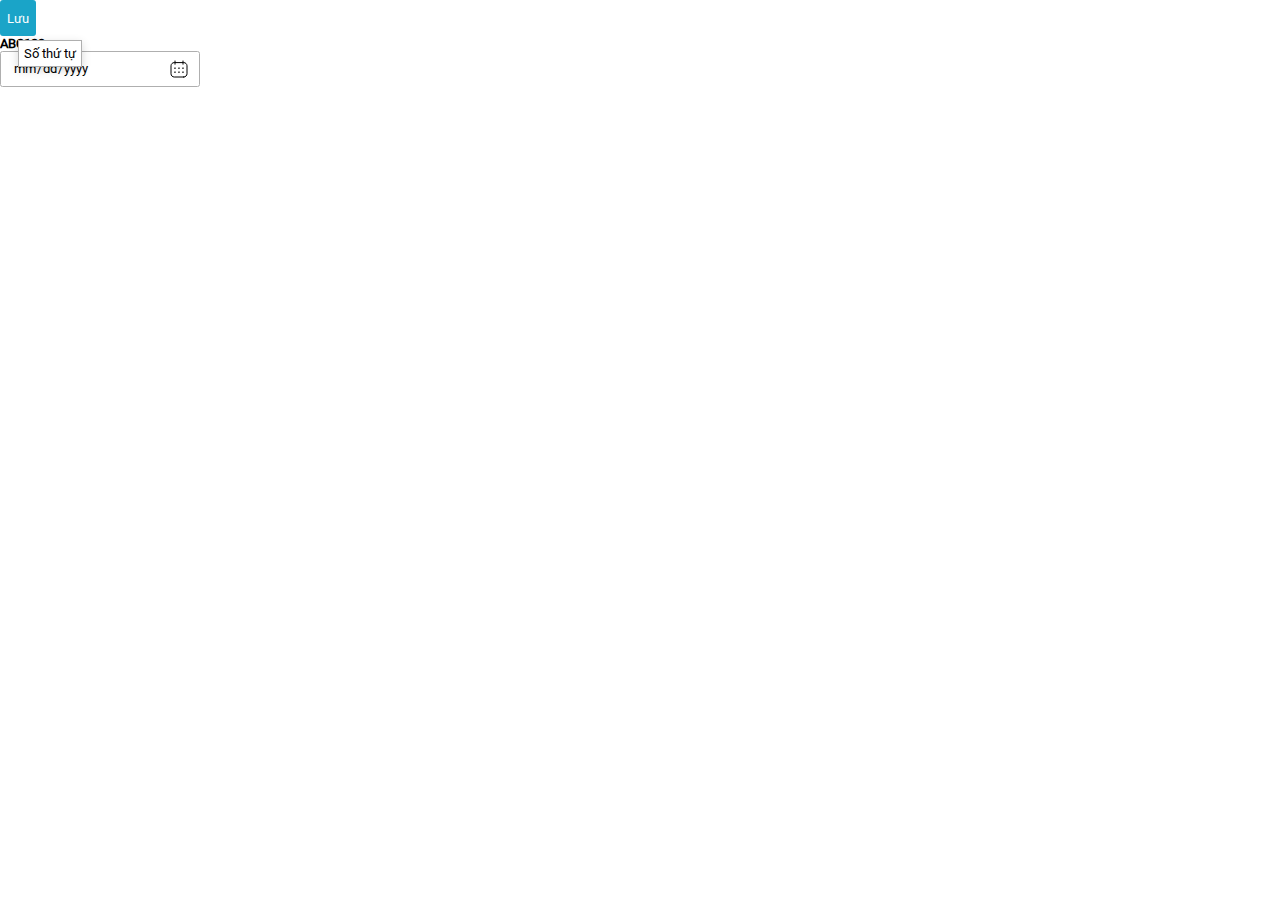
<file: views/index.html>
<!DOCTYPE html>
<html lang="en">

<head>
    <meta charset="UTF-8">
    <meta http-equiv="X-UA-Compatible" content="IE=edge">
    <meta name="viewport" content="width=device-width, initial-scale=1.0">
    <title>Document</title>
    <link rel="stylesheet" href="../css/layout/main.css">
    <link rel="stylesheet" href="../css/page/employee.css">

    <style>
        
        .txt-box {
            background-color: #ffffff;
            border-radius: 2.5px;
            border: 1px solid #afafaf;
            padding: 0px 12px;
        }

        .txt-box::placeholder{
            font-style: italic;
        }
        .txt-box--filter{
            height: 35px;
            width: 197px;
            position: relative;
        }
        .txt-box--filter .icon-search{
            position: absolute;
            top: 25%;
            left: 10px;
        }
        .txt-box--filter input{ 
            width: 100%;
            height: 100%;
            padding: 11px 38px 10px 38px;
        }
        .txt-box--disable{
            background-color: #afafaf;
        }
        .txt-box-al--left{
            text-align: right;
        }
        .txt-box--number{
            text-align: right;
            position: relative;
        }
        .txt-box--number input{
            width: 100%;
            height: 100%;
        }
        .txt-box--number .icon-ip-number{
            position: absolute;
            top: 25%;
            right: 17px;
         
        }
        .txt-box--number input::-webkit-inner-spin-button
        {
            opacity: 0;
            z-index: 1;
            margin-left: 20px;
            cursor: pointer;
            transform: scale(1.5);
        }
        input[type="checkbox"]{
            color: #090f39;
            height: 14px;
            width: 14px;
            cursor: pointer;
            appearance: none;
           
        }
        input[type="checkbox"]:after{
            background: url('/assets/icon/qlts-icon.png') no-repeat -113px -377px;
	        width: 14px;
	        height: 14px;
            content: "";
            display: inline-block;

        }
        input[type="checkbox"]:checked::after {
            background: url("/assets/icon/qlts-icon.png") no-repeat -157px -377px;
            width: 14px;
            height: 14px;
            content: "";
            display: inline-block;
        }
        .tooltip{
            position: relative;
            cursor: pointer;
            display: inline-block;
        }
        .tooltip .tooltip__text{
            visibility: hidden;
            position: absolute;
            top: 110%;
            left: 50%;
            white-space: nowrap;
            background-color: #ffffff;
            border: 1px solid #afafaf;
            box-shadow: 0 3px 10px rgba(0, 0, 0, .16);
            padding: 5px;
            font-size: 13px;
        }
        .tooltip:hover .tooltip__text{
            visibility: visible;
        }
        .txt-box--date{
            width: 200px;
            height: 36px;
            position: relative;
        }
        .txt-box--date input{
            width: 100%;
            height: 100%;
        }



    </style>
</head>

<body>
    <div class="tooltip">
        <button class="btn btn--outline" style="width: 36px;height: 36px;">Lưu</button>  

        <span class="tooltip__text">Số thứ tự</span>
    </div>
    <h5>ABC123</h5>

    <div class="txt-box--date">
        <input type="date" class="txt-box">
        <div class="icon-date"></div>
    </div>
    

    <!-- <div class="dialog" hidden>
        <div class="dialog-form">
        <div class="dialog-form__body">
            <div class="icon-dialog-warning"></div>
            <div class="body__content">Bạn có muốn huỷ khai báo tài sản nàybáo tài sản này?</div>
        </div>
        <div class="dialog-form__footer">
            <button class="btn btn--sub">Không lưu</button>
            <button class="btn btn--primary">Huỷ bỏ</button>
            <button class="btn btn--outline">Lưu</button>
        </div>     
        </div>
    </div>

    <div class="toast" hidden>
        <div class="icon-toast-sucess"></div>
        <div class="toast__content">Lưu dữ liệu thành công!</div>
    </div>
    <button class="a">Them vao da</button>

    

    <button class="btn btn--outline">Không</button> -->

    <!-- <input class="txt-box txt-box-al--left" value="10">

    <div class="txt-box--number">
        <input class="txt-box txt-box-al--left" value="12" type="number">
        <div class="icon-ip-number"></div>
    </div>
    
    <input type="checkbox"> -->

    <!-- <div class="txt-box--filter">
        <div class="icon-search"></div> 
        <input class="txt-box">
    </div> -->
    <script>
        const dropdowns = document.querySelectorAll('.dropdown');
        dropdowns.forEach(dropdown => {
            const select = dropdown.querySelector('.dropdown__select');
            const menu = dropdown.querySelector('.dropdown__menu');
            const caret = dropdown.querySelector('.dropdown__select .icon-dr-down')
            const options = dropdown.querySelectorAll('.dropdown__menu li');
            const selected = dropdown.querySelector('.selected');

            caret.addEventListener('click', () => {
                let display = getComputedStyle(menu).display;
                menu.style.display = (display == "none" ? "block" : "none");
                options.forEach(option => {
                    if (selected.value == option.outerText) option.classList.add('active');
                    else option.classList.remove('active');
                });
                // menu.addEventListener('mouseleave', () => {
                //     menu.style.display = 'none';
                // })
            })
            options.forEach(option => {
                option.addEventListener('click', () => {
                    selected.value = option.outerText;
                    menu.style.display = 'none';
                })
            })
        })
    </script>
</body>

</html>
</file>
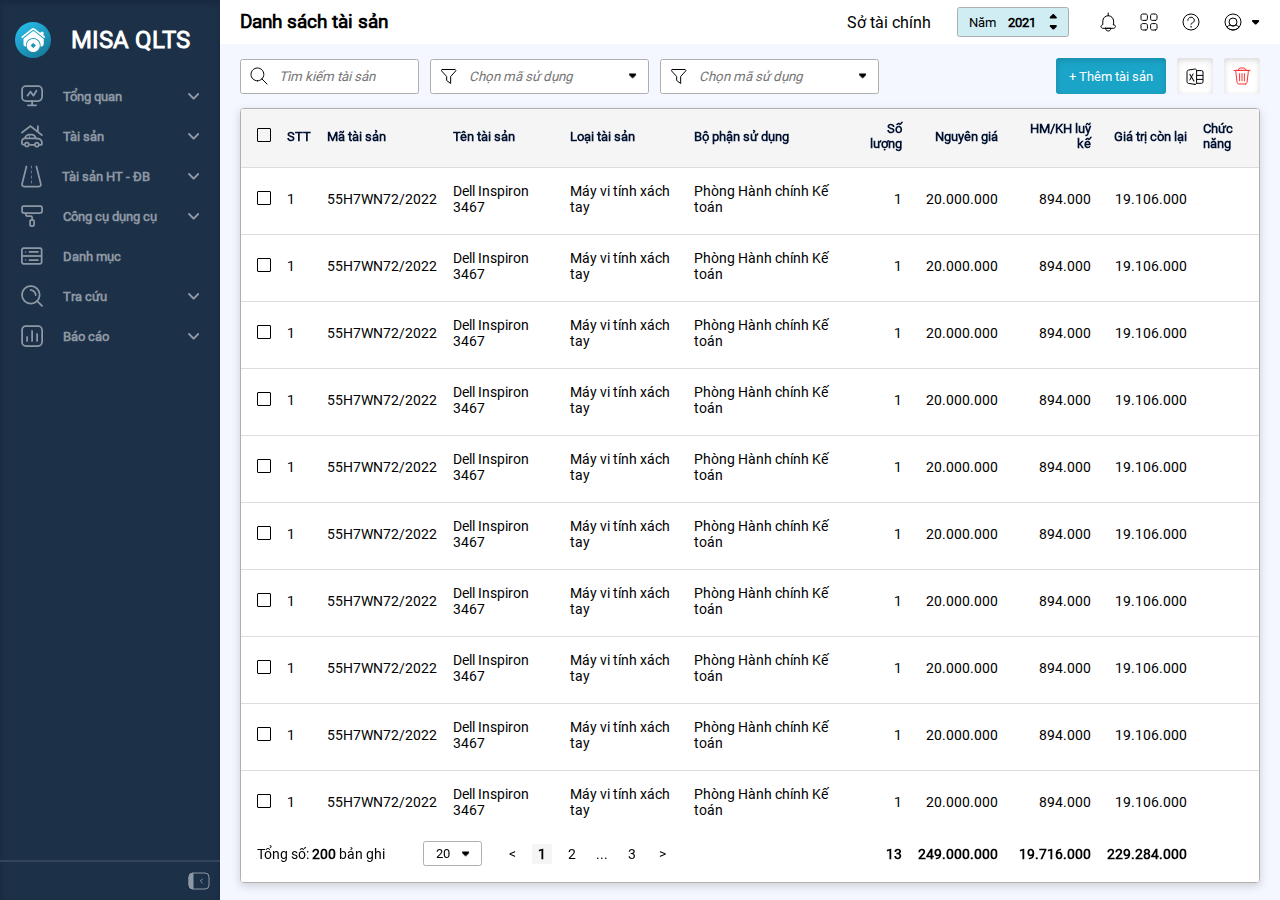
<file: views/employee.html>
<!DOCTYPE html>
<html lang="en">

<head>
    <meta charset="UTF-8">
    <meta http-equiv="X-UA-Compatible" content="IE=edge">
    <meta name="viewport" content="width=device-width, initial-scale=1.0">
    <title>Employee</title>
    <link rel="stylesheet" href="../css/layout/main.css">
    <link rel="stylesheet" href="../css/page/employee.css">
</head>

<body>
    <div class="sidebar">
        <div class="sidebar__logo">
            <div class="logo__img"></div>
            <!-- <div class="logo__text">MISA QLTS</div> -->
            <h2 class="menu-item__list">MISA QLTS</h2>
        </div>
        <div class="sidebar__menu">
            <div class="menu-item">
                <div class="icon-watch"></div>
                <div class="icon-watch-bold"></div>
                <!-- <div class="item-text">Tiêu đề</div> -->
                <div class="menu-item__list">
                    <h5>Tổng quan</h5>
                    <div class="icon-menu-down"></div>
                </div>
            </div>
            <div class="menu-item">
                <div class="icon-bus"></div>
                <div class="icon-bus-bold"></div>
                <!-- <div class="item-text">Tiêu đề</div> -->
                <div class="menu-item__list">
                    <h5>Tài sản</h5>
                    <div class="icon-menu-down"></div>
                </div>
            </div>
            <div class="menu-item">
                <div class="icon-way"></div>
                <div class="icon-way-bold"></div>

                <!-- <div class="item-text">Tiêu đề</div> -->
                <div class="menu-item__list">
                    <div class="tooltip">
                        <h5>Tài sản HT - ĐB</h5>
                        <span class="tooltip__text">Tài sản</span>
                    </div>
                    <div class="icon-menu-down"></div>
                </div>
            </div>
            <div class="menu-item">
                <div class="icon-brush"></div>
                <div class="icon-brush-bold"></div>

                <!-- <div class="item-text">Tiêu đề</div> -->
                <div class="menu-item__list">
                    <h5>Công cụ dụng cụ</h5>
                    <div class="icon-menu-down"></div>
                </div>
            </div>
            <div class="menu-item">
                <div class="icon-process"></div>
                <div class="icon-process-bold"></div>

                <!-- <div class="item-text">Tiêu đề</div> -->
                <div class="menu-item__list">
                    <h5>Danh mục</h5>
                </div>
            </div>
            <div class="menu-item">

                <div class="icon-search-menu"></div>
                <div class="icon-search-bold"></div>

                <!-- <div class="item-text">Tiêu đề</div> -->
                <div class="menu-item__list">
                    <h5>Tra cứu</h5>
                    <div class="icon-menu-down"></div>
                </div>
            </div>
            <div class="menu-item">
                <div class="icon-chart"></div>
                <div class="icon-chart-bold"></div>

                <!-- <div class="item-text">Tiêu đề</div> -->
                <div class="menu-item__list">
                    <h5>Báo cáo</h5>
                    <div class="icon-menu-down"></div>
                </div>
            </div>
        </div>
        <div class="sidebar__footer">
            <div class="icon-close-sidebar" onclick="CloseSideBar()"></div>
        </div>
    </div>
    <div class="header">
        <h3>Danh sách tài sản</h3>

        <div class="header__filter-feature">
            <div class="header__filter">
                <span>Sở tài chính</span>
                <div class="txt-box--number">
                    <input class="txt-box txt-box-al--r " value="2021" type="number">
                    <div class="icon-ip-number"></div>
                </div>
            </div>
            <ul class="header__feature">
                <li class="icon-notification"></li>
                <li class="icon-app"></li>
                <li class="icon-question"></li>
                <ul class="feature__user">
                    <li class="icon-user"></li>
                    <li class="icon-down"></li>
                </ul>
        </div>
    </div>
    <div class="content">
        <div class="content__toolbar">
            <div class="toolbar__filter">
                <div class="txt-box--filter">
                    <div class="icon-search"></div> 
                    <input class="txt-box" placeholder="Tìm kiếm tài sản">
                </div>
                <div class="dropdown dropdown--filter">
                    <div class="dropdown__select">
                        <input class="selected txt-box"  placeholder="Chọn mã sử dụng">
                        <div class="icon-dr-down"></div>
                        <div class="icon-filter"></div> 
                    </div>
                    <ul class="dropdown__menu">
                        <li>Fremer</li>
                        <li>Sketch</li>
                        <li>Invision Studio</li>
                        <li>Figma</li>
                        <li>Adobe XD</li>
                    </ul>
                </div>
                <div class="dropdown dropdown--filter ">
                    <div class="dropdown__select">
                        <input class="selected txt-box"  placeholder="Chọn mã sử dụng">
                        <div class="icon-filter"></div> 
                        <div class="icon-dr-down"></div>
                    </div>
                    <ul class="dropdown__menu">
                        <li>Fremer</li>
                        <li>Sketch</li>
                        <li>Invision Studio</li>
                        <li>Figma</li>
                        <li>Adobe XD</li>
                    </ul>
                </div>
            </div>
            <div class="toolbar__feature">
                <button class="btn btn--primary" onclick="OpenPopup(this,1)" style="width: 110px;height: 36px;">+ Thêm tài sản</button>
                
                <div class="tooltip">
                    <button class="btn feature__btn">
                    <div class="icon-excel"></div>
                    </button>
                    <span class="tooltip__text">Xuất Excel</span>
                </div>
                
                <div class="tooltip">
                <button class="btn feature__btn" onclick="RemoveEmployees()">
                    <div class="icon-bin"></div>
                </button>
                <span class="tooltip__text">Xoá</span>
            </div>
            
            </div>
        </div>
        <div class="table-section">
            <table>
                <thead>
                    <tr>
                        <th name="checkbox"><input type="checkbox"></th>
                        <th name="Sort">
                            <div class="tooltip">
                              STT  
                              <span class="tooltip__text">Số thứ tự</span>
                            </div>
                        </th>
                        <th name="EmployeeCode">Mã tài sản</th>
                        <th name="FullName">Tên tài sản</th>
                        <th>Loại tài sản</th>
                        <th>Bộ phận sử dụng</th>
                        <th class="table__cell-left">Số lượng</th>
                        <th class="table__cell-left">Nguyên giá</th>
                        <th class="table__cell-left">
                            <div class="tooltip">
                                HM/KH luỹ kế
                                <span class="tooltip__text">Hao mòn luỹ kế</span>
                            </div>
                            
                        </th>
                        <th class="table__cell-left">Giá trị còn lại</th>
                        <th>Chức năng</th>
                    </tr>
                </thead>
                <tbody>

                    <tr>
                        <td><input type="checkbox"></td>
                        <td>1</td>
                        <td>55H7WN72/2022</td>
                        <td>Dell Inspiron 3467</td>
                        <td>Máy vi tính xách tay</td>
                        <td>Phòng Hành chính Kế toán</td>
                        <td class="table__cell-left">1</td>
                        <td class="table__cell-left">20.000.000</td>
                        <td class="table__cell-left">894.000</td>
                        <td class="table__cell-left">19.106.000</td>
                        <td>
                            <button onclick="OpenPopup(this,2)">
                                <div class="icon-edit"></div>
                            </button>
                            <button onclick="OpenPopup(this,3)">
                                <div class="icon-copy"></div>
                            </button>
                        </td>
                    </tr>
                    <tr>
                        <td><input type="checkbox"></td>
                        <td>1</td>
                        <td>55H7WN72/2022</td>
                        <td>Dell Inspiron 3467</td>
                        <td>Máy vi tính xách tay</td>
                        <td>Phòng Hành chính Kế toán</td>
                        <td class="table__cell-left">1</td>
                        <td class="table__cell-left">20.000.000</td>
                        <td class="table__cell-left">894.000</td>
                        <td class="table__cell-left">19.106.000</td>
                        <td>
                            <button onclick="OpenPopup(this,2)">
                                <div class="icon-edit"></div>
                            </button>
                            <button onclick="OpenPopup(this,3)">
                                <div class="icon-copy"></div>
                            </button>
                        </td>
                    </tr>
                    <tr>
                        <td><input type="checkbox"></td>
                        <td>1</td>
                        <td>55H7WN72/2022</td>
                        <td>Dell Inspiron 3467</td>
                        <td>Máy vi tính xách tay</td>
                        <td>Phòng Hành chính Kế toán</td>
                        <td class="table__cell-left">1</td>
                        <td class="table__cell-left">20.000.000</td>
                        <td class="table__cell-left">894.000</td>
                        <td class="table__cell-left">19.106.000</td>
                        <td>
                            <button onclick="OpenPopup(this,2)">
                                <div class="icon-edit"></div>
                            </button>
                            <button onclick="OpenPopup(this,3)">
                                <div class="icon-copy"></div>
                            </button>
                        </td>
                    </tr>
                    <tr>
                        <td><input type="checkbox"></td>
                        <td>1</td>
                        <td>55H7WN72/2022</td>
                        <td>Dell Inspiron 3467</td>
                        <td>Máy vi tính xách tay</td>
                        <td>Phòng Hành chính Kế toán</td>
                        <td class="table__cell-left">1</td>
                        <td class="table__cell-left">20.000.000</td>
                        <td class="table__cell-left">894.000</td>
                        <td class="table__cell-left">19.106.000</td>
                        <td>
                            <button onclick="OpenPopup(this,2)">
                                <div class="icon-edit"></div>
                            </button>
                            <button onclick="OpenPopup(this,3)">
                                <div class="icon-copy"></div>
                            </button>
                        </td>
                    </tr>
                    <tr>
                        <td><input type="checkbox"></td>
                        <td>1</td>
                        <td>55H7WN72/2022</td>
                        <td>Dell Inspiron 3467</td>
                        <td>Máy vi tính xách tay</td>
                        <td>Phòng Hành chính Kế toán</td>
                        <td class="table__cell-left">1</td>
                        <td class="table__cell-left">20.000.000</td>
                        <td class="table__cell-left">894.000</td>
                        <td class="table__cell-left">19.106.000</td>
                        <td>
                            <button onclick="OpenPopup(this,2)">
                                <div class="icon-edit"></div>
                            </button>
                            <button onclick="OpenPopup(this,3)">
                                <div class="icon-copy"></div>
                            </button>
                        </td>
                    </tr>
                    <tr>
                        <td><input type="checkbox"></td>
                        <td>1</td>
                        <td>55H7WN72/2022</td>
                        <td>Dell Inspiron 3467</td>
                        <td>Máy vi tính xách tay</td>
                        <td>Phòng Hành chính Kế toán</td>
                        <td class="table__cell-left">1</td>
                        <td class="table__cell-left">20.000.000</td>
                        <td class="table__cell-left">894.000</td>
                        <td class="table__cell-left">19.106.000</td>
                        <td>
                            <button onclick="OpenPopup(this,2)">
                                <div class="icon-edit"></div>
                            </button>
                            <button onclick="OpenPopup(this,3)">
                                <div class="icon-copy"></div>
                            </button>
                        </td>
                    </tr>
                    <tr>
                        <td><input type="checkbox"></td>
                        <td>1</td>
                        <td>55H7WN72/2022</td>
                        <td>Dell Inspiron 3467</td>
                        <td>Máy vi tính xách tay</td>
                        <td>Phòng Hành chính Kế toán</td>
                        <td class="table__cell-left">1</td>
                        <td class="table__cell-left">20.000.000</td>
                        <td class="table__cell-left">894.000</td>
                        <td class="table__cell-left">19.106.000</td>
                        <td>
                            <button onclick="OpenPopup(this,2)">
                                <div class="icon-edit"></div>
                            </button>
                            <button onclick="OpenPopup(this,3)">
                                <div class="icon-copy"></div>
                            </button>
                        </td>
                    </tr>
                    <tr>
                        <td><input type="checkbox"></td>
                        <td>1</td>
                        <td>55H7WN72/2022</td>
                        <td>Dell Inspiron 3467</td>
                        <td>Máy vi tính xách tay</td>
                        <td>Phòng Hành chính Kế toán</td>
                        <td class="table__cell-left">1</td>
                        <td class="table__cell-left">20.000.000</td>
                        <td class="table__cell-left">894.000</td>
                        <td class="table__cell-left">19.106.000</td>
                        <td>
                            <button onclick="OpenPopup(this,2)">
                                <div class="icon-edit"></div>
                            </button>
                            <button onclick="OpenPopup(this,3)">
                                <div class="icon-copy"></div>
                            </button>
                        </td>
                    </tr>
                    <tr>
                        <td><input type="checkbox"></td>
                        <td>1</td>
                        <td>55H7WN72/2022</td>
                        <td>Dell Inspiron 3467</td>
                        <td>Máy vi tính xách tay</td>
                        <td>Phòng Hành chính Kế toán</td>
                        <td class="table__cell-left">1</td>
                        <td class="table__cell-left">20.000.000</td>
                        <td class="table__cell-left">894.000</td>
                        <td class="table__cell-left">19.106.000</td>
                        <td>
                            <button onclick="OpenPopup(this,2)">
                                <div class="icon-edit"></div>
                            </button>
                            <button onclick="OpenPopup(this,3)">
                                <div class="icon-copy"></div>
                            </button>
                        </td>
                    </tr>
                    <tr>
                        <td><input type="checkbox"></td>
                        <td>1</td>
                        <td>55H7WN72/2022</td>
                        <td>Dell Inspiron 3467</td>
                        <td>Máy vi tính xách tay</td>
                        <td>Phòng Hành chính Kế toán</td>
                        <td class="table__cell-left">1</td>
                        <td class="table__cell-left">20.000.000</td>
                        <td class="table__cell-left">894.000</td>
                        <td class="table__cell-left">19.106.000</td>
                        <td>
                            <button onclick="OpenPopup(this,2)">
                                <div class="icon-edit"></div>
                            </button>
                            <button onclick="OpenPopup(this,3)">
                                <div class="icon-copy"></div>
                            </button>
                        </td>
                    </tr>
                    <tr>
                        <td><input type="checkbox"></td>
                        <td>1</td>
                        <td>55H7WN72/2022</td>
                        <td>Dell Inspiron 3467</td>
                        <td>Máy vi tính xách tay</td>
                        <td>Phòng Hành chính Kế toán</td>
                        <td class="table__cell-left">1</td>
                        <td class="table__cell-left">20.000.000</td>
                        <td class="table__cell-left">894.000</td>
                        <td class="table__cell-left">19.106.000</td>
                        <td>
                            <button onclick="OpenPopup(this,2)">
                                <div class="icon-edit"></div>
                            </button>
                            <button onclick="OpenPopup(this,3)">
                                <div class="icon-copy"></div>
                            </button>
                        </td>
                    </tr>
                    <tr>
                        <td><input type="checkbox"></td>
                        <td>1</td>
                        <td>55H7WN72/2022</td>
                        <td>Dell Inspiron 3467</td>
                        <td>Máy vi tính xách tay</td>
                        <td>Phòng Hành chính Kế toán</td>
                        <td class="table__cell-left">1</td>
                        <td class="table__cell-left">20.000.000</td>
                        <td class="table__cell-left">894.000</td>
                        <td class="table__cell-left">19.106.000</td>
                        <td>
                            <button onclick="OpenPopup(this,2)">
                                <div class="icon-edit"></div>
                            </button>
                            <button onclick="OpenPopup(this,3)">
                                <div class="icon-copy"></div>
                            </button>
                        </td>
                    </tr>
                    <tr>
                        <td><input type="checkbox"></td>
                        <td>1</td>
                        <td>55H7WN72/2022</td>
                        <td>Dell Inspiron 3467</td>
                        <td>Máy vi tính xách tay</td>
                        <td>Phòng Hành chính Kế toán</td>
                        <td class="table__cell-left">1</td>
                        <td class="table__cell-left">20.000.000</td>
                        <td class="table__cell-left">894.000</td>
                        <td class="table__cell-left">19.106.000</td>
                        <td>
                            <button onclick="OpenPopup(this,2)">
                                <div class="icon-edit"></div>
                            </button>
                            <button onclick="OpenPopup(this,3)">
                                <div class="icon-copy"></div>
                            </button>
                        </td>
                    </tr>
                    <tr>
                        <td><input type="checkbox"></td>
                        <td>1</td>
                        <td>55H7WN72/2022</td>
                        <td>Dell Inspiron 3467</td>
                        <td>Máy vi tính xách tay</td>
                        <td>Phòng Hành chính Kế toán</td>
                        <td class="table__cell-left">1</td>
                        <td class="table__cell-left">20.000.000</td>
                        <td class="table__cell-left">894.000</td>
                        <td class="table__cell-left">19.106.000</td>
                        <td>
                            <button onclick="OpenPopup(this,2)">
                                <div class="icon-edit"></div>
                            </button>
                            <button onclick="OpenPopup(this,3)">
                                <div class="icon-copy"></div>
                            </button>
                        </td>
                    </tr>
                    <tr>
                        <td><input type="checkbox"></td>
                        <td>1</td>
                        <td>55H7WN72/2022</td>
                        <td>Dell Inspiron 3467</td>
                        <td>Máy vi tính xách tay</td>
                        <td>Phòng Hành chính Kế toán</td>
                        <td class="table__cell-left">1</td>
                        <td class="table__cell-left">20.000.000</td>
                        <td class="table__cell-left">894.000</td>
                        <td class="table__cell-left">19.106.000</td>
                        <td>
                            <button onclick="OpenPopup(this,2)">
                                <div class="icon-edit"></div>
                            </button>
                            <button onclick="OpenPopup(this,3)">
                                <div class="icon-copy"></div>
                            </button>
                        </td>
                    </tr>

                </tbody>
                <tfoot>
                    <tr>
                        <td colspan="6">
                            <div class="table-footer">
                                <div class="table-footer__info">
                                    <span>Tổng số: <span style="font-weight: bold;">200</span> bản ghi </span>
                                </div>
                                <div class="dropdown">
                                    <div class="dropdown__select">
                                        <input class="txt-box selected" value="20">
                                        <div class="icon-dr-down"></div>
                                    </div>
                                    <ul class="dropdown__menu" style="top:-180px;">
                                        <li>5</li>
                                        <li>10</li>
                                        <li>15</li>
                                        <li class="active">20</li>
                                        <li>25</li>
                                    </ul>
                                </div>
                                <ul class="table-footer__pagging">
                                    <li><a><</a>
                                    </li>
                                    <li class="pagging__item--active"><a>1</a></li>
                                    <li><a>2</a></li>
                                    <li><a>...</a></li>
                                    <li><a>3</a></li>
                                    <li><a>></a></li>
                                </ul>
                            </div>
                        </td>
                        <td class="table__cell-left--bold">13</td>
                        <td class="table__cell-left--bold">249.000.000</td>
                        <td class="table__cell-left--bold">19.716.000</td>
                        <td class="table__cell-left--bold">229.284.000</td>
                        <td></td>
                    </tr>
                </tfoot>
            </table>


        </div>
    </div>

    <!-- popup -->
    <div class="popup" hidden >
        <div class="popup-form">
            <div class="popup-form__header">
                <h2>Sửa tài sản</h2>
                <div class="header__close" style="cursor: pointer;" onclick="ClosePopup(this)"><div class="icon-close-popup"></div></div>
            </div>
            <div class="popup-form__grid">
                <div class="grid__item">
                    <label for="">Mã tài sản <span style="color:red">*</span></label>
                    <input type="text" id="txtMaTaiSan" class="txt-box" placeholder="Nhập mã tài sản">
                    <div class="txt--error" style="color: red;"></div>
                </div>
                <div class="grid__item">
                    <label for="">Tên tài sản <span style="color:red">*</span></label>
                    <input type="text" class="txt-box" id="txtTenTaiSan" placeholder="Nhập tên tài sản">
                    <div class="txt--error" style="color: red;"></div>
                </div>
                <div class="grid__item">
                    <label for="">Mã bộ phận sử dụng <span style="color:red">*</span></label>
                    <div class="dropdown">
                        <div class="dropdown__select">
                            <input class="selected txt-box"  placeholder="Chọn mã bộ phận sử dụng" id="txtMaBPSD">
                            <div class="icon-dr-down"></div>
                        </div>
                        <ul class="dropdown__menu">
                            <li>Fremer</li>
                            <li>Sketch</li>
                            <li>Invision Studio</li>
                            <li>Figma</li>
                            <li>Adobe XD</li>
                        </ul>
                    </div>
                    <div class="txt--error" style="color: red;"></div>
                </div>
                <div class="grid__item">
                    <label for="">Tên bộ phận sử dụng </label>
                    <input type="text" id="txtTenBPSD" class="txt-box txt-box--disable" disabled>
                </div>
                <div class="grid__item">
                    <label for="">Mã loại tài sản <span style="color:red">*</span></label>
                    <div class="dropdown">
                        <div class="dropdown__select">
                            <input class="selected txt-box"  placeholder="Chọn mã loại tài sản" id="txtMaLoaiTS">
                            <div class="icon-dr-down"></div>
                        </div>
                        <ul class="dropdown__menu">
                            <li>Fremer</li>
                            <li>Sketch</li>
                            <li>Invision Studio</li>
                            <li>Figma</li>
                            <li>Adobe XD</li>
                        </ul>
                    </div>
                    <div class="txt--error" style="color: red;"></div>

                </div>
                <div class="grid__item">
                    <label for="">Tên loại tài sản </label>
                    <input type="text" id="txtTenLoaiTS" class="txt-box txt-box--disable" disabled>
                    <div class="txt--error" style="color: red;"></div>
                </div>
                <div class="grid__item">
                    <label for="">Số lượng <span style="color:red">*</span></label>

                    <!-- <input type="number" id="txtSoLuong" class="txt-box txt-box-al--r"> -->
                    <div class="txt-box--number">
                        <input class="txt-box txt-box-al--r" id="txtSoLuong" type="number">
                        <div class="icon-ip-number"></div>
                    </div>
                    <div class="txt--error" style="color: red;"></div>
                </div>
                <div class="grid__item">
                    <label for="">Nguyên giá <span style="color:red">*</span></label>
                    <input type="text" id="txtNguyenGia" class="txt-box txt-box-al--r">
                    <div class="txt--error" style="color: red;"></div>
                </div>
                <div class="grid__item">
                    <label for="">Số năm sử dụng <span style="color:red">*</span></label>
                    <input type="text" class="txt-box txt-box-al--r">
                    <div class="txt--error" style="color: red;"></div>
                </div>
                <div class="grid__item">
                    <label for="">Tỷ lệ hao mòn (%) <span style="color:red">*</span></label>
                    <!-- <input type="number" id="txtTiLeHM" class="txt-box txt-box-al--r"> -->
                    <div class="txt-box--number">
                        <input class="txt-box txt-box-al--r" id="txtTiLeHM" type="number">
                        <div class="icon-ip-number"></div>
                    </div>
                    <div class="txt--error" style="color: red;"></div>
                </div>
                <div class="grid__item">
                    <label for="">Giá trị hao mòn năm <span style="color:red">*</span></label>
                    <input type="text" id="txtGiaTriHM" class="txt-box txt-box-al--r">
                    <div class="txt--error" style="color: red;"></div>
                </div>
                <div class="grid__item">
                    <label for="">Năm theo dõi</label>
                    <input type="text" class="txt-box txt-box-al--r txt-box--disable" value="2021" disabled>
                    <div class="txt--error" style="color: red;"></div>
                </div>
                <div class="grid__item">
                    <label for="">Ngày mua <span style="color:red">*</span></label>
                    <div class="txt-box--date">
                        <input type="date" id="txtNgayMua" class="txt-box" placeholder="Nhập nội dung">
                        <div class="icon-date"></div>
                    </div>
                    <div class="txt--error" style="color: red;"></div>
                </div>
                <div class="grid__item">
                    <label for="">Ngày bắt đầu sử dụng <span style="color:red">*</span></label>
                    <div class="txt-box--date">
                        <input type="date" class="txt-box" id="txtNgayBDSD" placeholder="Nhập nội dung">
                        <div class="icon-date"></div>
                    </div>
                    <div class="txt--error" style="color: red;"></div>
                </div>
            </div>
            <div class="popup-form__footer">
                <button class="btn btn--primary" id="btnSave" style="width: 120px;">Lưu</button>
                <button class="btn" style="width: 120px;" id="btnCancel">Huỷ</button>
            </div>
        </div>
    </div>

    <!-- dialog -->
    <div class="dialog" hidden>
        <div class="dialog-form">
        <div class="dialog-form__body">
            <div class="icon-dialog-warning"></div>
            <div class="body__content">Bạn có muốn huỷ khai báo tài sản nàybáo tài sản này?</div>
        </div>
        <div class="dialog-form__footer">
            <button class="btn btn--primary"></button>
            <button class="btn btn--sub" style="display: none;"></button>
            <button class="btn btn--outline" style="display:none;"></button>
        </div>     
        </div>
    </div>

    <!-- toast message -->

    <script  src="../js/script.js"></script>
</body>

</html>
</file>
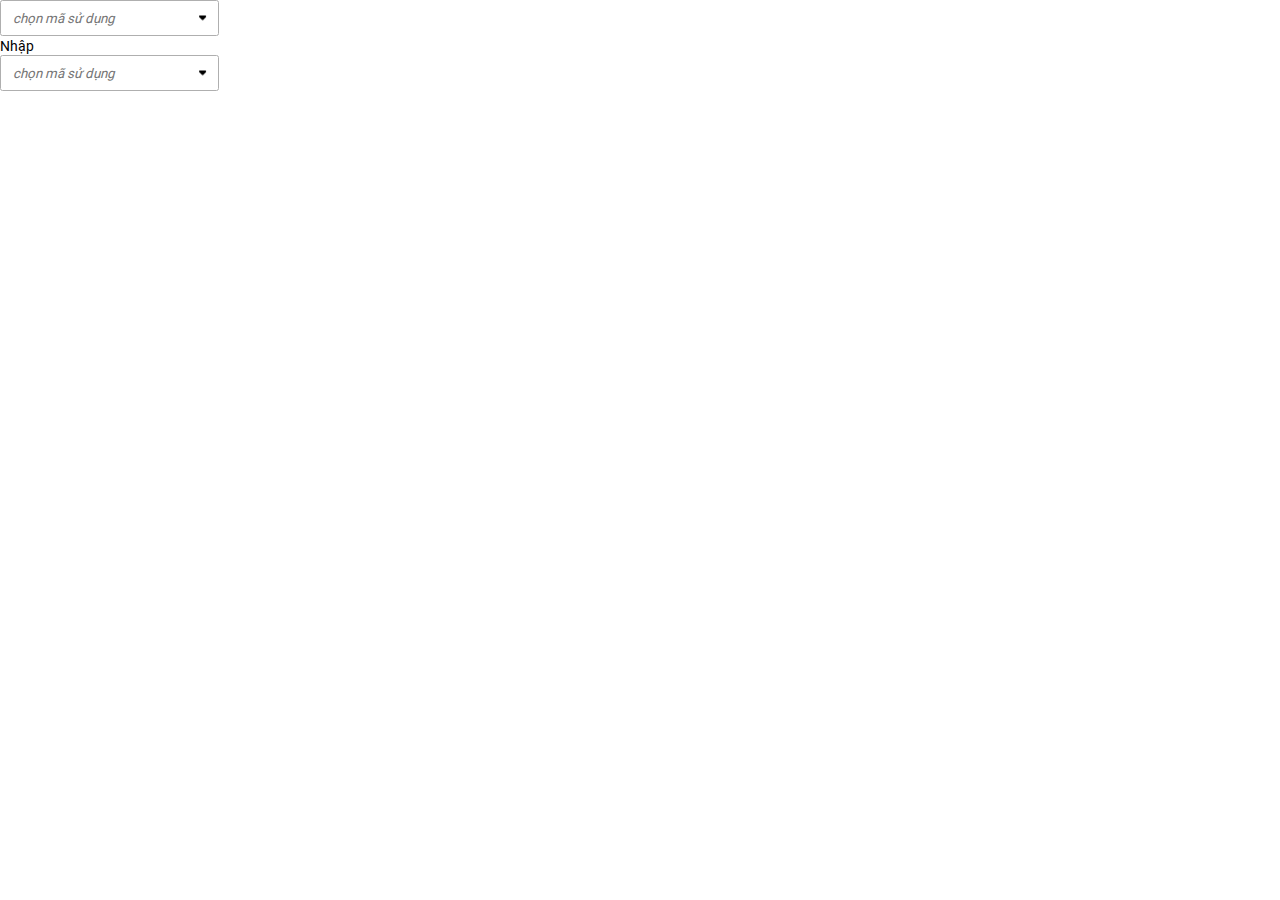
<file: views/test.html>
<!DOCTYPE html>
<html lang="en">

<head>
    <meta charset="UTF-8">
    <meta http-equiv="X-UA-Compatible" content="IE=edge">
    <meta name="viewport" content="width=device-width, initial-scale=1.0">
    <title>Document</title>
    <link rel="stylesheet" href="../css/layout/main.css">
    <link rel="stylesheet" href="../css/page/employee.css">
</head>

<body>
    <div class="dropdown" style="width: 219px;height: 36px;">
        <div class="dropdown__select">
            <input class="selected txt-box" placeholder="chọn mã sử dụng">
            <div class="icon-dr-down"></div>
        </div>
        <ul class="dropdown__menu">
            <li>Fremer</li>
            <li>Sketch</li>
            <li>Invision Studio</li>
            <li>Figma</li>
            <li>Adobe XD</li>
        </ul>
    </div>

    <div>
        <label>Nhập</label>
        <dcombobox api="https://apidemo.laptrinhweb.edu.vn/api/v1/Departments" placeholder="Chọn mã sử dụng"
            style="width: 219px;height: 36px;">
        </dcombobox>
    </div>


</body>
<script>
    window.onload = async function () {
        await BuildCombobox();
    }
    async function BuildCombobox() {
        const dcomboboxs = document.querySelectorAll('dcombobox');
        for (const element of dcomboboxs) {
            element.innerHTML = `<div class="dropdown">
                                    <div class="dropdown__select">
                                        <input class="selected txt-box" placeholder="chọn mã sử dụng">
                                        <div class="icon-dr-down"></div>
                                    </div>
                                    <div class="dropdown__menu">
                                    </div>
                                </div>`

            const dropdown = element.querySelector('.dropdown');
            const api = element.getAttribute('api');

            //Thiết lập chiều cao chiều rộng của combobox
            dropdown.style.width = element.style.width;
            dropdown.style.height = element.style.height;

            //Lấy các phần tử con chứa nó
            //1. lấy thẻ input
            //2. lấy thẻ icon
            //3. lấy thẻ menu
            //4. lấy các thẻ con trong menu
            const selected = dropdown.querySelector('.selected');
            const caret = dropdown.querySelector('.dropdown__select .icon-dr-down')
            const menu = dropdown.querySelector('.dropdown__menu');

            var data = await getData(api);
            menu.innerHTML = getItemMenu(data);

            selected.oninput = function () {
                menu.innerHTML = getItemMenu(data, selected.value);
                let options = dropdown.querySelectorAll('.dropdown__menu a');
                CheckItemMenuCombobox(options, selected,menu);
                menu.style.display = 'block';
            }

            selected.onfocus = () => {
                let options = dropdown.querySelectorAll('.dropdown__menu a');
                CheckItemMenuCombobox(options, selected,menu);
                menu.style.display = 'block';
            }

            caret.onclick = () => {
                let display = getComputedStyle(menu).display;
                menu.style.display = (display == "none" ? "block" : "none");
                let options = dropdown.querySelectorAll('.dropdown__menu a');
                CheckItemMenuCombobox(options, selected,menu);
            }

            selected.addEventListener('keydown', function (e) {
                const options = dropdown.querySelectorAll('.dropdown__menu a');
                //Nếu kết quả chỉ 
                if(options.length==1 && options[active].textContent!=selected.value) active=-1;
                if(active!=-1 && (e.keyCode==40 || e.keyCode==38) )  options[active].classList.remove('active');

                if (e.keyCode == 40) {
                    if (active < options.length - 1) {
                        active++;
                        options[active].focus();
                        selected.value = options[active].textContent;
                    }
                }
                else if (e.keyCode == 38) {
                    if (active > 0) {
                        active--;
                        options[active].focus();
                        selected.value = options[active].textContent;
                        
                    }
                }
                else if (e.keyCode == 13) {
                    selected.value = options[active].textContent;
                    menu.style.display = 'none';
                }
            })
        }
    }
    async function getData(api) {
        const response = await fetch(api);
        return await response.json();
    }
    function CloseCombobox(menu) {
        menu.addEventListener('mouseleave', () => {
            menu.style.display = 'none';
        })
    }
    function getItemMenu(data, name = '') {
        let a = '';
        data.forEach(element => {
            if (element.DepartmentName.includes(name)) {
                a += `<a href="#${element.DepartmentCode}">${element.DepartmentName}</a>`;
            }
        });
        return a;
    }
    active = -1;
    function CheckItemMenuCombobox(options, selected ,menu) {
        for (i = 0; i < options.length; i++) {
            if (selected.value == options[i].textContent) {
                options[i].classList.add('active');
                active=i;
            }
            else options[i].classList.remove('active');
        }
        options.forEach(element => {
            element.onclick = () => {
                selected.value = element.textContent;
                menu.style.display = 'none';
                document.removeEventListener('keydown', function (e) { });
            }
        });
           
    }
   


</script>

</html>
</file>
<file: css/layout/main.css>
/* component */
@import url(../component/button.css);
@import url(../component/icon.css);
@import url(../component/table.css);
@import url(../component/dialog.css);
@import url(../component/toast.css);
@import url(../component/dropdown.css);
@import url(../component/textfield.css);
@import url(../component/tooltip.css);

/* layout */
@import url(./header.css);
@import url(./sidebar.css);
@import url(./content.css);

@font-face {
    font-family: "Roboto";
    src: url('/assets/font/Roboto-Regular.ttf');
}

* {
    margin: 0;
    padding: 0;
    box-sizing: border-box;
    list-style: none;
    font-family:"Roboto";
}
label{
    font-size: 14px;
}
.sidebar {
    padding: 11px;
    width: 220px;
    /* width: 66px; */
    height: 100vh;
    float: left;
    background-color: #1c3048;
    box-shadow: inset 0 3px 6px rgba(0, 0, 0, .16);
    position: relative;
}
.header {
    width: calc(100% - 220px);
    height: 44px;
    background-color: #ffffff;
    float: left;
    padding:0 20px;
}
.content {
    float: left;
    width: calc(100% - 220px);
    height: calc(100vh - 44px);
    background-color:#f4f7ff;
    padding: 14px 20px 17px 20px;
    display: flex;
    flex-direction: column;
    row-gap: 14px;
}
</file>
<file: css/page/employee.css>
.popup {
    background-color: rgba(0, 0, 0, 0.16);
    bottom: 0;
    left: 0;
    right: 0;
    top: 0;
    position: fixed;
}
.popup-form {
    background-color: white;
    position: absolute;
    width: 800px;
    top: 50%;
    box-shadow: inset 0 2px 6px rgba(0, 0, 0, .16);
    border-radius: 4px;
    left: 50%;
    transform: translate(-50%, -50%);
}

.popup-form__header {
    display: flex;
    justify-content: space-between;
    padding:16px 16px 20px 16px;
}

.popup-form__grid {
    display: grid;
    grid-template-columns: 1fr 1fr 1fr;
    column-gap: 16px;
    row-gap: 20px;
    padding: 0px 16px 20px 16px;
}
.grid__item .dropdown,.grid__item .txt-box--number,.grid__item .txt-box--date{
    margin-top: 8px;
}
.grid__item > input{
    margin-top: 8px;
}


.grid__item input,.grid__item .txt-box--number {
    height: 37px;
    width: 100%;
}
.grid__item .dropdown{
    width: 100%;
    height: 37px;
}

.grid__item input::placeholder{
    font-style: italic;
}
.popup-form__grid .grid__item:first-child {
    grid-column: 1/1;
}

.popup-form__grid :where(.grid__item:nth-child(2), .grid__item:nth-child(4), .grid__item:nth-child(6)) {
    grid-column: 2/4;
}

.popup-form__footer {
    padding: 0 16px;
    align-items: center;
    flex-direction: row-reverse;
    display: flex;
    column-gap: 16px;
    height: 52px;
    width: 100%;
    background-color: rgba(128, 128, 128, 0.151);
}
.popup-form__footer button{
    height: 36px;
    width: 110px;
}
.txt--error{
    font-size: 13px;
}
</file>
